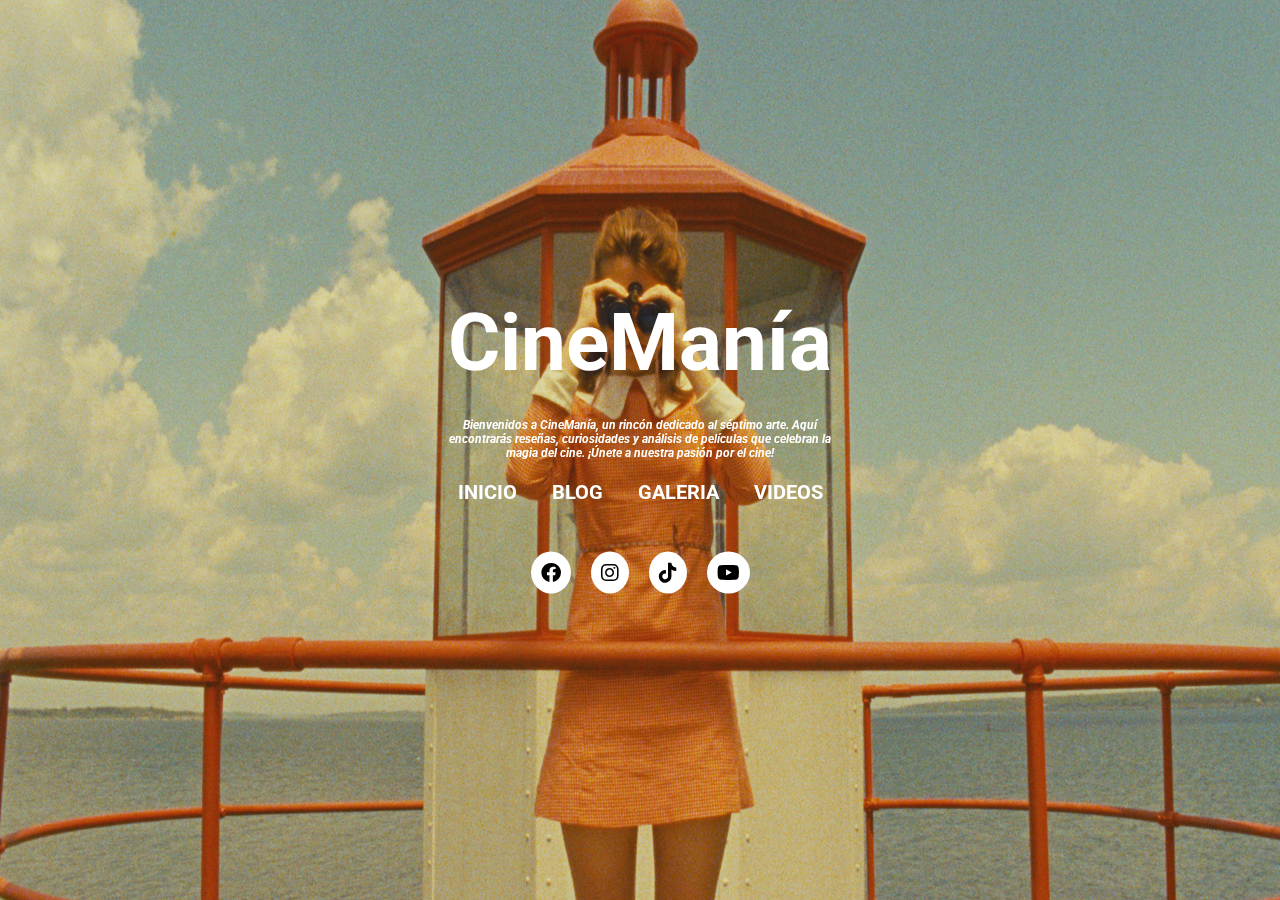
<file: index.html>
<!DOCTYPE html>
<html lang="en">
<head>
    <meta charset="UTF-8">
    <meta name="viewport" content="width=device-width, initial-scale=1.0">
    <title>CineManía</title>
    <link rel="stylesheet" href="estilo.css">
    <link rel="stylesheet" href="https://cdnjs.cloudflare.com/ajax/libs/font-awesome/6.0.0-beta3/css/all.min.css">
    <link rel="shortcut icon" href="img/flaticon.png" type="image/x-icon">
    <meta charset="UTF-8">
    <meta name="viewport" content="width=device-width, initial-scale=1.0">
    <title>CineManía</title>
    <link rel="preconnect" href="https://fonts.googleapis.com">
<link rel="preconnect" href="https://fonts.gstatic.com" crossorigin>
<link href="https://fonts.googleapis.com/css2?family=Lato:ital,wght@0,100;0,300;0,400;0,700;0,900;1,100;1,300;1,400;1,700;1,900&family=Roboto:ital,wght@0,100;0,300;0,400;0,500;0,700;0,900;1,100;1,300;1,400;1,500;1,700;1,900&display=swap" rel="stylesheet">
<body>
    
    <nav>
      <h1>CineManía</h1><br>
      <h2>Bienvenidos a CineManía, un rincón dedicado al séptimo arte. Aquí encontrarás reseñas, curiosidades y análisis de películas que celebran la magia del cine. ¡Únete a nuestra pasión por el cine!</h2>
    
        <ul class="menu">
            <li><a href="index.html">INICIO</a></li>
            <li><a href="index1.html">BLOG</a></li>
            <li><a href="index2.html">GALERIA</a></li>
            <li><a href="index3.html">VIDEOS</a></li>
        </ul><br>
        <div id="redes">
            <ul>
                <li><a href="#"><i class="fa-brands fa-facebook"></i></a></li>
                <li><a href="#"><i class="fa-brands fa-instagram"></i></a></li>
                <li><a href="#"><i class="fa-brands fa-tiktok"></i></a></li>
                <li><a href="#"><i class="fa-brands fa-youtube"></i></a></li>
            </ul>
        </div>
    </nav>
    
    <img src="img/fondo0.jpg" alt="fondo">
    <audio autoplay loop>
        <source src="audio/fox.mp3" type="audio/mpeg">
        Tu navegador no soporta el elemento de audio.
    </audio>
    

</body>
</html>
</file>
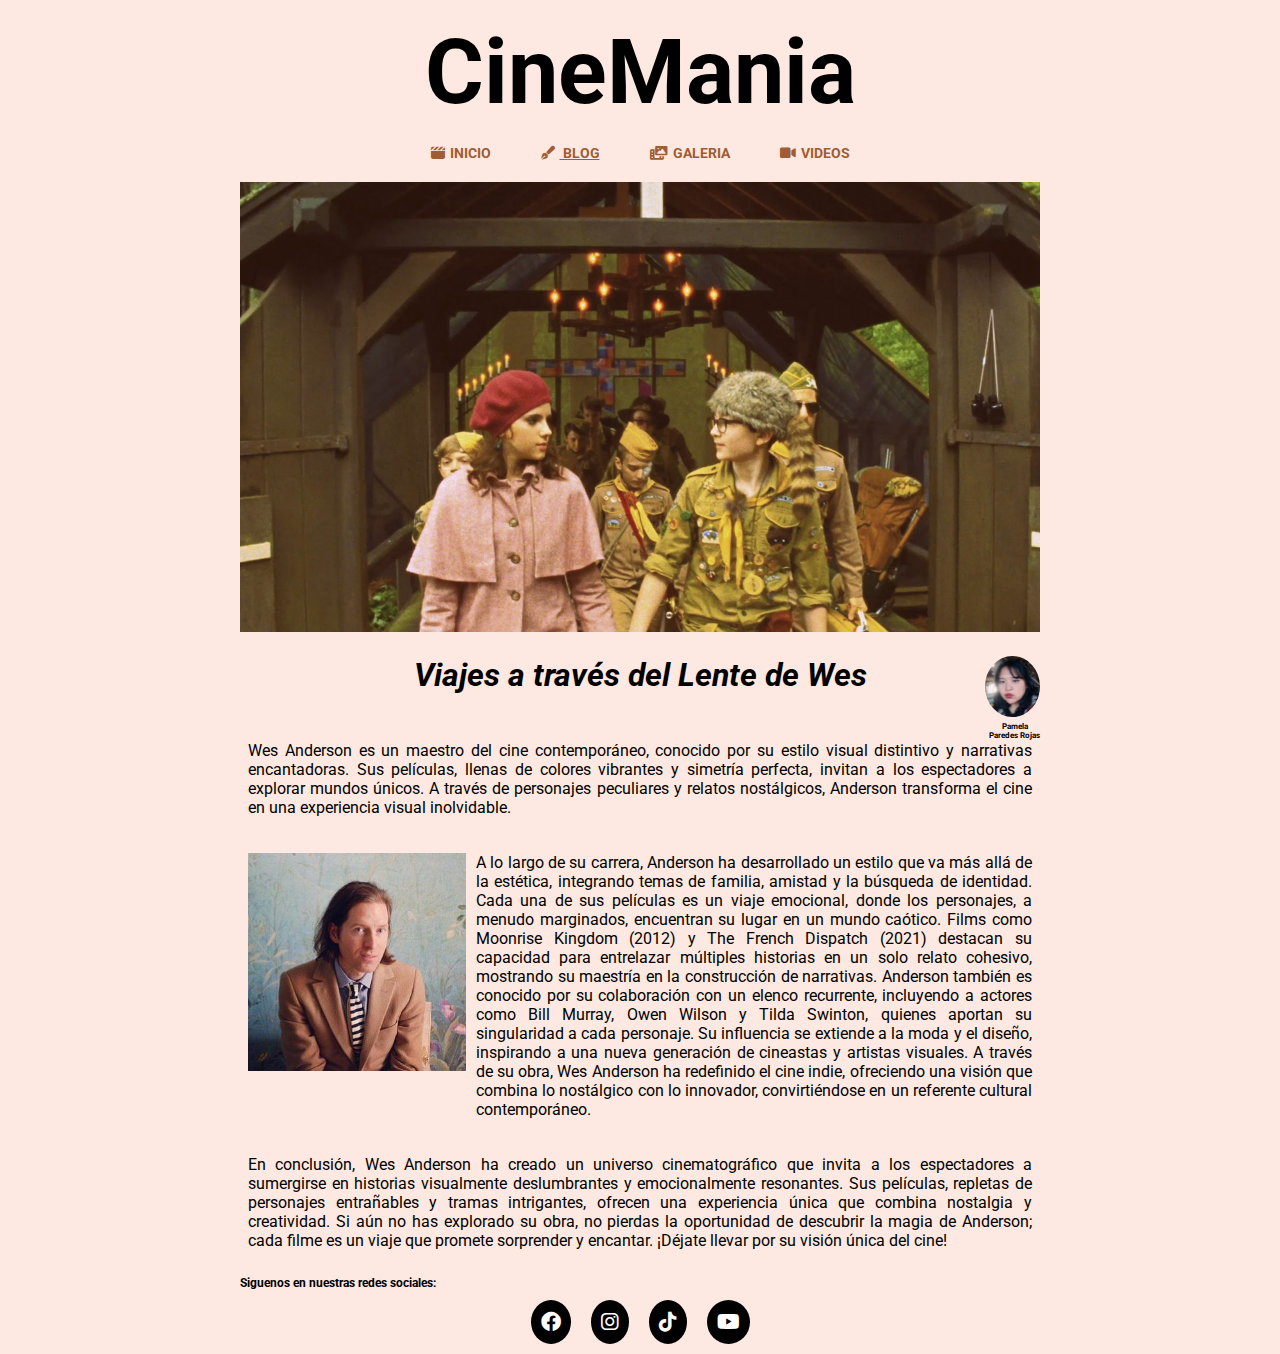
<file: index1.html>
<!DOCTYPE html>
<html lang="en">
<head>
    <meta charset="UTF-8">
    <meta name="viewport" content="width=device-width, initial-scale=1.0">
    <title>CineManía</title>
    <link rel="stylesheet" href="estilo1.css">
    <link rel="stylesheet" href="https://cdnjs.cloudflare.com/ajax/libs/font-awesome/6.0.0-beta3/css/all.min.css">
    <link rel="shortcut icon" href="img/flaticon.png" type="image/x-icon">
    <meta charset="UTF-8">
    <meta name="viewport" content="width=device-width, initial-scale=1.0">
    <title>CineManía</title>
    <link rel="preconnect" href="https://fonts.googleapis.com">
<link rel="preconnect" href="https://fonts.gstatic.com" crossorigin>
<link href="https://fonts.googleapis.com/css2?family=Lato:ital,wght@0,100;0,300;0,400;0,700;0,900;1,100;1,300;1,400;1,700;1,900&family=Roboto:ital,wght@0,100;0,300;0,400;0,500;0,700;0,900;1,100;1,300;1,400;1,500;1,700;1,900&display=swap" rel="stylesheet">
</head>
<body>
    <header>
        <h1>CineMania</h1><br>
        <nav>
            <ul class="menu">
                <li><a href="index.html"><i class="fa-solid fa-clapperboard"></i>INICIO</a></li>
                <li><a href="index1.html" class="active"><i class="fa-solid fa-pen-fancy" ></i> BLOG</a></li>
                <li><a href="index2.html"><i class="fa-solid fa-photo-film"></i>GALERIA</a></li>
                <li><a href="index3.html"><i class="fa-solid fa-video"></i>VIDEOS</a></li>
            </ul>
        </nav>
    </header>
    <main>
        <div id="imagen">
            <img src="img/2.jpg" alt="">
        </div>
        <div id="tituloautor">
            <h1>Viajes a través del Lente de Wes</h1>
            <div id="imagenautor">
                <img src="img/Pamela.png" alt="autor">
                <h3>Pamela <br>Paredes Rojas</h3>
            </div>
        </div><br> 
        <div id="texto1">
            <p>Wes Anderson es un maestro del cine contemporáneo, conocido por su estilo visual distintivo y narrativas encantadoras. Sus películas, llenas de colores vibrantes y simetría perfecta, invitan a los espectadores a explorar mundos únicos. A través de personajes peculiares y relatos nostálgicos, Anderson transforma el cine en una experiencia visual inolvidable.</p>
        </div> 
        <div id="texto2">
            <div class="texto-con-imagen">
            <img src="img/director.jpg" alt="director">
            <p>A lo largo de su carrera, Anderson ha desarrollado un estilo que va más allá de la estética, integrando temas de familia, amistad y la búsqueda de identidad. Cada una de sus películas es un viaje emocional, donde los personajes, a menudo marginados, encuentran su lugar en un mundo caótico. Films como Moonrise Kingdom (2012) y The French Dispatch (2021) destacan su capacidad para entrelazar múltiples historias en un solo relato cohesivo, mostrando su maestría en la construcción de narrativas.

            Anderson también es conocido por su colaboración con un elenco recurrente, incluyendo a actores como Bill Murray, Owen Wilson y Tilda Swinton, quienes aportan su singularidad a cada personaje. Su influencia se extiende a la moda y el diseño, inspirando a una nueva generación de cineastas y artistas visuales. A través de su obra, Wes Anderson ha redefinido el cine indie, ofreciendo una visión que combina lo nostálgico con lo innovador, convirtiéndose en un referente cultural contemporáneo.</p>
            </div> 

        </div>
        <div id="texto3">
            <p>En conclusión, Wes Anderson ha creado un universo cinematográfico que invita a los espectadores a sumergirse en historias visualmente deslumbrantes y emocionalmente resonantes. Sus películas, repletas de personajes entrañables y tramas intrigantes, ofrecen una experiencia única que combina nostalgia y creatividad. Si aún no has explorado su obra, no pierdas la oportunidad de descubrir la magia de Anderson; cada filme es un viaje que promete sorprender y encantar. ¡Déjate llevar por su visión única del cine!</p>
        </div>
        
    </main><br>
    <footer>
        <h3>Siguenos en nuestras redes sociales:</h3>
        <div id="redes">
            <ul>
                <li><a href="#"><i class="fa-brands fa-facebook"></i></a></li>
                <li><a href="#"><i class="fa-brands fa-instagram"></i></a></li>
                <li><a href="#"><i class="fa-brands fa-tiktok"></i></a></li>
                <li><a href="#"><i class="fa-brands fa-youtube"></i></a></li>
            </ul>
        </div>
    </footer>
    <audio autoplay loop>
        <source src="audio/fox.mp3" type="audio/mpeg">
        Tu navegador no soporta el elemento de audio.
    </audio>
    
</body>
</html>
</file>
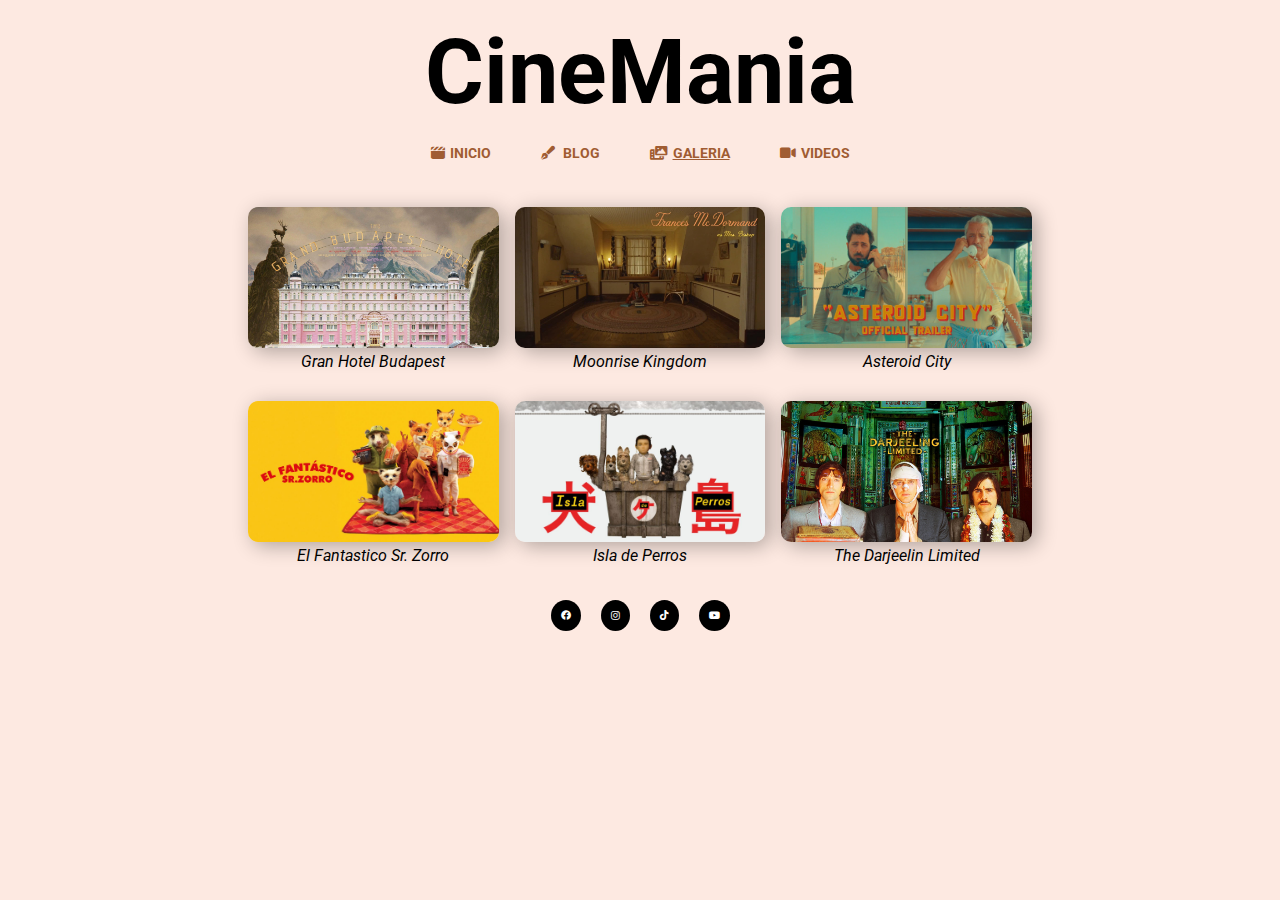
<file: index2.html>
<!DOCTYPE html>
<html lang="en">
<head>
    <meta charset="UTF-8">
    <meta name="viewport" content="width=device-width, initial-scale=1.0">
    <title>CineManía</title>
    <link rel="stylesheet" href="estilo2.css">
    <link rel="stylesheet" href="https://cdnjs.cloudflare.com/ajax/libs/font-awesome/6.0.0-beta3/css/all.min.css">
    <link rel="shortcut icon" href="img/flaticon.png" type="image/x-icon">
    <meta charset="UTF-8">
    <meta name="viewport" content="width=device-width, initial-scale=1.0">
    <title>CineManía</title>
    <link rel="preconnect" href="https://fonts.googleapis.com">
<link rel="preconnect" href="https://fonts.gstatic.com" crossorigin>
<link href="https://fonts.googleapis.com/css2?family=Lato:ital,wght@0,100;0,300;0,400;0,700;0,900;1,100;1,300;1,400;1,700;1,900&family=Roboto:ital,wght@0,100;0,300;0,400;0,500;0,700;0,900;1,100;1,300;1,400;1,500;1,700;1,900&display=swap" rel="stylesheet">
</head>
<body>
    <header>
        <h1>CineMania</h1><br>
        <nav>
            <ul class="menu">
                <li><a href="index.html"><i class="fa-solid fa-clapperboard"></i>INICIO</a></li>
                <li><a href="index1.html" ><i class="fa-solid fa-pen-fancy" ></i> BLOG</a></li>
                <li><a href="index2.html"class="active"><i class="fa-solid fa-photo-film"></i>GALERIA</a></li>
                <li><a href="index3.html"><i class="fa-solid fa-video"></i>VIDEOS</a></li>
            </ul>
        </nav>
    </header>
    <main>
        <div class="galeria">
            <div class="seccion">
                <div class="imagenes-fila">
                  <div class="imagen">
                     <img src="img/1.jpg" alt="1">
                     <p>Gran Hotel Budapest</p>
                  </div>
                  <div class="imagen">
                     <img src="img/3.jpeg" alt="3">
                     <p>Moonrise Kingdom</p>
                  </div>
                  <div class="imagen">
                     <img src="img/4.jpg" alt="4">
                     <p>Asteroid City</p>
                  </div>
                </div>
            </div>
            <div class="seccion">
                <div class="imagenes-fila2">
                  <div class="imagen">
                     <img src="img/5.jpeg" alt="5">
                     <p>El Fantastico Sr. Zorro</p>
                  </div>
                  <div class="imagen">
                     <img src="img/6.jpeg" alt="6">
                     <p>Isla de Perros</p>
                  </div>
                  <div class="imagen">
                     <img src="img/7.jpeg" alt="4">
                     <p>The Darjeelin Limited</p>
                  </div>
                </div>
            </div>

        </div>
    </main>
    <footer>
        
        <div id="redes">
            <ul>
                <li><a href="#"><i class="fa-brands fa-facebook"></i></a></li>
                <li><a href="#"><i class="fa-brands fa-instagram"></i></a></li>
                <li><a href="#"><i class="fa-brands fa-tiktok"></i></a></li>
                <li><a href="#"><i class="fa-brands fa-youtube"></i></a></li>
            </ul>
        </div>
    </footer>
    <audio autoplay loop>
        <source src="audio/fox.mp3" type="audio/mpeg">
        Tu navegador no soporta el elemento de audio.
    </audio>
</body>
</html>
</file>
<file: estilo.css>
:root {
    --color1: #fde9e1; /* Fondo del header */
    --color2: #a05c32; /* Texto principal */
    --color3: #4a2103; /* Texto activo y enlaces al pasar el mouse */
    --color4: #ed9a64; /* Fondo del menú al pasar el mouse */
    --color5: #f2c6c6; /* Fondo del footer */
    --color6: #ffffff; /* Texto de enlaces */
    --color7: #000000; /* Texto de enlaces al pasar el mouse */
    --color8: #ffcc00; /* Íconos de redes sociales */
    --color9: #007bff; /* Fondo de botones */
    --color10: #ffffff; /* Texto de botones */
}
nav{
    width: 400px;
    z-index: 100;
}
img{
    height: 100%;
    width: 100%;
}
nav,img{
    position: fixed;
    top: 50%;
    left:50%;
    transform: translate(-50%,-50%);
}
ul {
    list-style: none; 
    padding: 0; 
    margin: 20px 0; 
    display: flex; 
}

.menu, #redes ul {
    justify-content: space-around; 
}

#redes ul {
    justify-content: center; 
}

li {
    margin: 0 10px; 
}

a {
    color: white; 
    text-decoration: none; 
    font-weight: bold; 
    font-size: 24px; 
}

.menu a:hover {
    color: var(--color7); 
}
#redes a {
    color: black; 
    font-size: 20px; 
    text-decoration: none; 
    background: white; 
    border-radius: 50%; 
    padding: 10px; 
    transition: background 0.3s, color 0.3s; /* Transición suave para el hover */
}

#redes a:hover {
    background: #d57a1e; 
    color: white; /* Cambiar el color del ícono al blanco */
}
h1, h2 {
    text-align: center; 
}
h1{
    font-size: 80px;
    color: var(--color6);
    margin: 0;
    font-family: "Roboto", serif;
}
h2{
    font-size: 12px;
    color: var(--color6);
    font-family: "Roboto", serif;
    font-style: italic;
}
.menu a{
    font-size: 20px;
    font-family: "Roboto", serif;
}
</file>
<file: estilo1.css>
*{
padding: 0;
margin:0;
}
:root {
    --color1: #fde9e1; /* Fondo del header */
    --color2: #a05c32; /* Texto principal */
    --color3: #4a2103; /* Texto activo y enlaces al pasar el mouse */
    --color4: #ed9a64; /* Fondo del menú al pasar el mouse */
    --color5: #f2c6c6; /* Fondo del footer */
    --color6: #ffffff; /* Texto de enlaces */
    --color7: #000000; /* Texto de enlaces al pasar el mouse */
    --color8: #ffcc00; /* Íconos de redes sociales */
    --color9: #007bff; /* Fondo de botones */
    --color10: #ffffff; /* Texto de botones */
}
header {
    display: flex; 
    flex-direction: column; 
    align-items: center; 
    background-color: var(--color1); 
    padding: 20px;
    
     
}
header h1{
    font-size: 90px;
    font-family: "Roboto", serif;
}
.menu {
    display: flex; 
    justify-content: center; 
    list-style: none; 
    padding: 0; 
    margin: 0; 
    font-family: "Roboto", serif;
    
}
.menu li a {
    font-size: 14px; 
    background-color: transparent; 
    padding: 10px; 
    transition: background-color 0.3s, color 0.3s; 
 
    color: var(--color2); /* Color del texto */
    position: relative;
    border-radius: 15px;
}
.menu li a:hover {
    background-color: var(--color4); 
    color: var(--color3); 
    
}

.menu li {
    margin: 0 15px; 
}


.menu li a.active {
    color:var(--color2) ; 
    text-decoration: underline;
    
}
.menu li a i {
    margin-right: 5px; 
}
#imagen {
    text-align: center; 
    margin: 0; 
}

#imagen img {
    max-width: 100%; 
    height: auto; 
    width: 100%; 
}

main {
    margin: 0 auto; 
    padding: 0px; 
    max-width: 800px; /* Ancho máximo */
    
    background-color: var(--color1); 
    font-family: "Roboto", serif;

}

#tituloautor {
    display: flex; 
    align-items: center;
    margin: 20px 0; 
    position: relative; 
}

#tituloautor h1 {
    flex: 1; 
    text-align: center; 
    margin: 0; 
    font-family: "Roboto", serif;
    font-style: italic;
}

#imagenautor {
    display: flex; 
    flex-direction: column; 
    align-items: flex-end; 
    position: absolute; 
    right: 0; 
    top: 0; 
}

#imagenautor img {
    max-width: 55px; 
    height: auto; 
    border-radius: 50%; 
}

#imagenautor h3 {
    margin-top: 5px; 
    text-align: center; 
    font-size: 8px;
}
#texto1,#texto2,#texto3{
    text-align: justify;
    padding: 8px;
    
}
.texto-con-imagen {
    display: flex;
    align-items: flex-start; 
    margin: 20px 0; 
}

.texto-con-imagen img {
    max-width: 218px; 
    height: auto; 
    margin-right: 10px; 
}
footer {
    margin: 0 auto; 
    padding: 0px; 
    max-width: 800px; 
    background-color: var(--color1); 
    text-align: center; 
    font-family: "Roboto", serif;
    font-size: 10px;
}
footer h3 {
    text-align: left; 
    margin: 0 0 10px;
}
ul {
    list-style: none; 
    padding: 0; 
    margin: 20px 0; 
    display: flex; 
}

.menu, #redes ul {
    justify-content: space-around; 
}

#redes ul {
    justify-content: center; 
}

li {
    margin: 0 10px; 
}

a {
    color: var(--color6); 
    text-decoration: none; 
    font-weight: bold; 
    font-size: 24px; 
}

.menu a:hover {
    color: var(--color7) 
}
#redes a {
    color: #ffffff; 
    font-size: 20px; 
    text-decoration: none; 
    background: rgb(0, 0, 0); 
    border-radius: 50%; 
    padding: 10px;
    transition: background 0.3s, color 0.3s; 
}

#redes a:hover {
    background: #d57a1e; 
    color: white;
}
body{
    background-color: var(--color1);
}
</file>
<file: estilo2.css>
:root {
    --color1: #fde9e1; /* Fondo del header */
    --color2: #a05c32; /* Texto principal */
    --color3: #4a2103; /* Texto activo y enlaces al pasar el mouse */
    --color4: #ed9a64; /* Fondo del menú al pasar el mouse */
    --color5: #f2c6c6; /* Fondo del footer */
    --color6: #ffffff; /* Texto de enlaces */
    --color7: #000000; /* Texto de enlaces al pasar el mouse */
    --color8: #ffcc00; /* Íconos de redes sociales */
    --color9: #007bff; /* Fondo de botones */
    --color10: #ffffff; /* Texto de botones */
}

*{
    padding: 0;
    margin:0;
}
header {
    display: flex; 
    flex-direction: column; 
    align-items: center; 
    background-color: var(--color1); 
    padding: 20px;
         
}
header h1{
    font-size: 90px;
    font-family: "Roboto", serif;
}
.menu {
    display: flex; 
    justify-content: center; 
    list-style: none; 
    padding: 0; 
    margin: 0; 
    font-family: "Roboto", serif;
        
}
.menu li a {
    font-size: 14px;
    background-color: transparent; 
    padding: 10px; 
    transition: background-color 0.3s, color 0.3s; 
     
    color: var(--color2); 
    position: relative;
    border-radius: 15px;
}
.menu li a:hover {
    background-color: rgb(237, 164, 100); 
    color: var(--color3); 
        
}
    
.menu li {
    margin: 0 15px; 
}
    
.menu li a.active {
    color:var(--color2) ; 
    text-decoration: underline;
        
}
.menu li a i {
    margin-right: 5px; 
}
#imagen {
    text-align: center; 
    margin: 0; 
}
    
#imagen img {
    max-width: 100%; 
    height: auto; 
    width: 100%; 
}
    
main {
    margin: 0 auto; 
    padding: 0px; 
    max-width: 1000px; 
        
    background-color: var(--color1); 
    font-family: "Roboto", serif;
    font-style: italic;
}
.galeria {
    display: flex; 
    justify-content: space-between; 
    flex-direction: column;
    max-width: 800px; 
    margin: 25px auto;
}

.seccion {
    display: flex; 
    flex-direction: column; 
    width: 100%; 
}

.imagenes-fila {
    display: flex; 
    justify-content: space-between; 
    margin-bottom: 30px; 
}

.imagen {
    text-align: center; 
    flex: 1; 
    margin: 0 8px; /* Espacio entre imágenes */
}

.imagen img {
    max-width: 100%; 
    height: auto; 
    border-radius: 10px; 
    transition: filter 0.3s ease;
    box-shadow: 5px 4px 20px rgba(0, 0, 0, 0.3);
}
.imagen img:hover {
    filter: blur(2px); 
    box-shadow: 6px 6px 30px rgba(0, 0, 0, 0.5);
}
.imagenes-fila2 {
    display: flex; 
    justify-content: space-between; 
    margin-bottom: 20px; 
}
footer {
    margin: 0 auto; 
    padding: 0px; 
    max-width: 800px; 
    background-color: var(--color1); 
    text-align: center; 
    font-family: "Roboto", serif;
    font-size: 10px;
}
footer h3 {
    text-align: left; 
    margin: 0 0 10px; 
}
ul {
    list-style: none; 
    padding: 0; 
    margin: 20px 0; 
    display: flex; 
}

.menu, #redes ul {
    justify-content: space-around; 
}

#redes ul {
    justify-content: center; 
}

li {
    margin: 0 10px; 
}

a {
    color: white; /* Color de los enlaces e íconos */
    text-decoration: none; /* Sin subrayado */
    font-weight: bold; /* Para resaltar el texto */
    font-size: 24px; /* Tamaño de los íconos (aplica solo a #redes) */
}

.menu a:hover {
    color: #000000; 
}
#redes a {
    color: rgb(255, 255, 255);
    font-size: 10px; /* Tamaño de los íconos */
    text-decoration: none; /* Sin subrayado */
    background: rgb(0, 0, 0); /* Fondo blanco */
    border-radius: 50%; /* Hacerlo circular */
    padding: 10px; /* Espaciado interno para el tamaño del círculo */
    transition: background 0.3s, color 0.3s; /* Transición suave para el hover */
}

#redes a:hover {
    background: #d57a1e; 
    color: white; 
}
body{
    background-color: #fde9e1;
}
</file>
